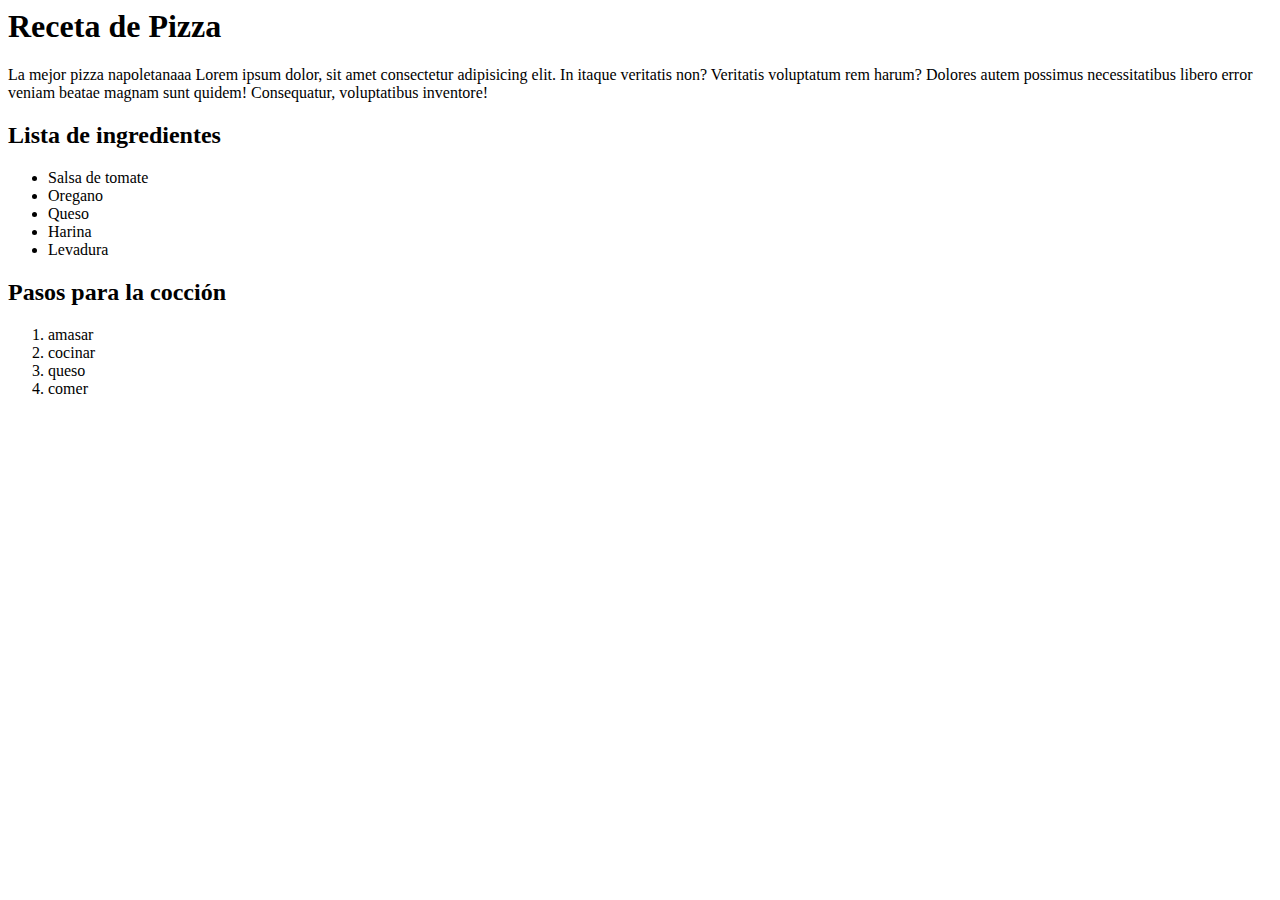
<file: Receta.html>
<body> 
    <h1> Receta de Pizza</h1>
    <p>La mejor pizza napoletanaaa Lorem ipsum dolor, sit amet consectetur adipisicing elit. In itaque veritatis non? Veritatis voluptatum rem harum? Dolores autem possimus necessitatibus libero error veniam beatae magnam sunt quidem! Consequatur, voluptatibus inventore!</p>
    <h2>Lista de ingredientes</h2>
    <ul>
        <li> Salsa de tomate  </li>
        <li>Oregano</li>
        <li>Queso</li>
        <li>Harina</li>
        <li>Levadura</li>
    </ul>
    <h2>Pasos para la cocción</h2>
    <ol>
        <li>amasar</li>
        <li>cocinar</li>
        <li>queso</li>
        <li>comer</li>
    </ol>
</file>
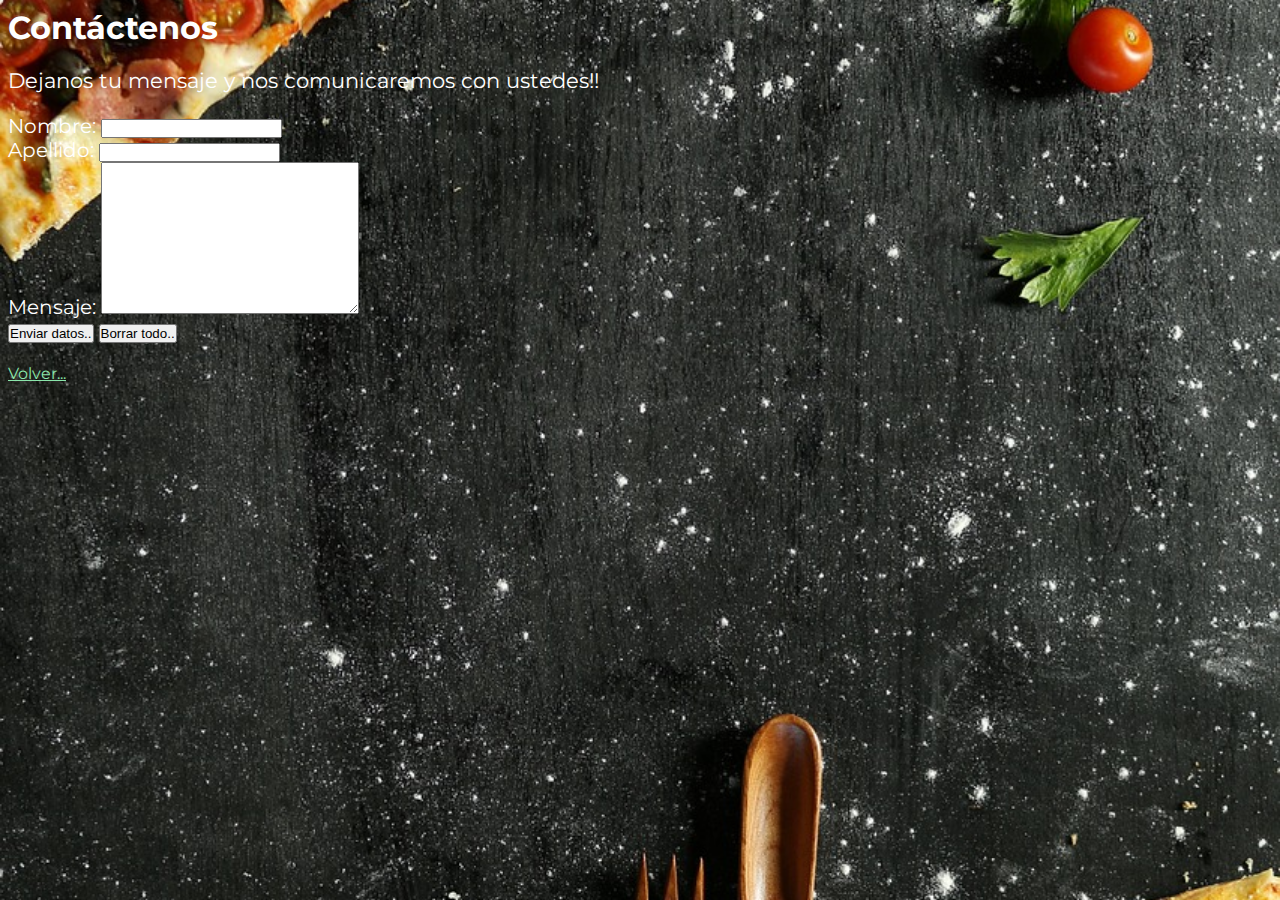
<file: pages/Contacto.html>
<html>
    <head>
        <link rel="shortcut icon" href="../img/favicon.ico" type="image/x-icon">
        <link rel="stylesheet" href="../Css/style.css">
    </head>
<body> 
    <h1> Contáctenos</h1>
    <p>Dejanos tu mensaje y nos comunicaremos con ustedes!!</p>
   
    <form action="">
        <label for="inputNombre">Nombre:</label>
        <input type="text" id="inputNombre">
        <br>
        <label for="inputApellido">Apellido:</label>
        <input type="text" id="inputApellido">
        <br>
        <label for="textAreaMensaje">Mensaje:</label>
        <textarea name="textAreaMensaje" id="" cols="30" rows="10"></textarea>
        <br>
        <input type="submit" value="Enviar datos..">
        <input type="reset" value="Borrar todo..">
    </form>
    <p><a href="../index.html">Volver...</a></p>
</body>
</html>
</file>
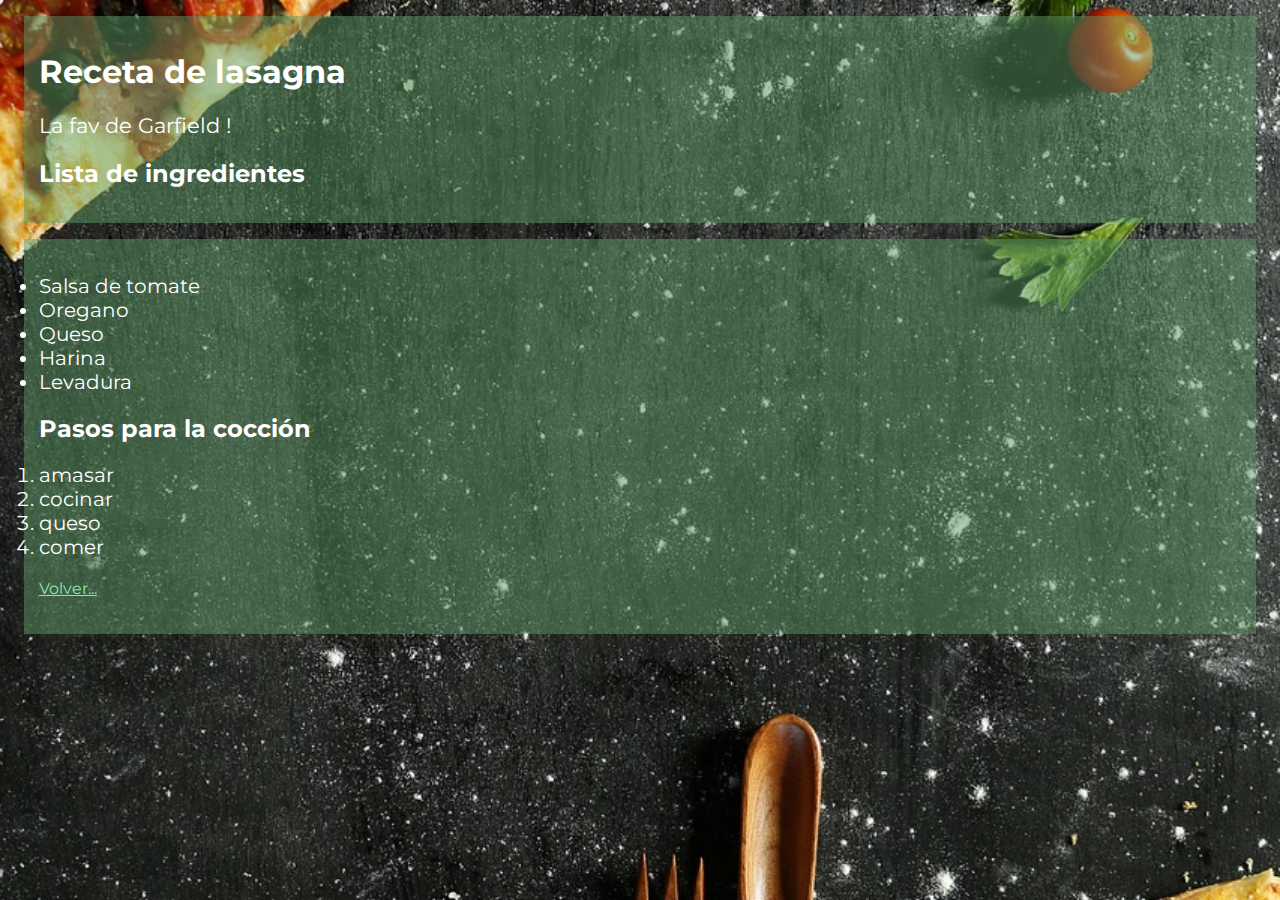
<file: pages/lasagna.html>
<html>
    <head>
       <!--saqué de acá el html de familia de texto y lo copié en css con @import para probar-->       
       <!-- DESDE @IMPORT PARA CSS DIRECTO, ES + FÁCIL--> 
       <link rel="shortcut icon" href="../img/favicon.ico" type="image/x-icon">
        <link rel="stylesheet" href="../Css/style.css">
    </head>
<body> 
    <header>
    <h1> Receta de lasagna</h1>
    <p>La fav de Garfield !</p>
    <h2>Lista de ingredientes</h2>
    
    <!--Colocar aquí una imagen-->
    </header>

    <nav>
    <ul>
        <li> Salsa de tomate  </li>
        <li>Oregano</li>
        <li>Queso</li>
        <li>Harina</li>
        <li>Levadura</li>
    </ul>
    <h2>Pasos para la cocción</h2>
    <ol>
        <li>amasar</li>
        <li>cocinar</li>
        <li>queso</li>
        <li>comer</li>
    </ol>
    <p><a href="../index.html">Volver...</a></p>
    </nav>
    
</body>
</html>
</file>
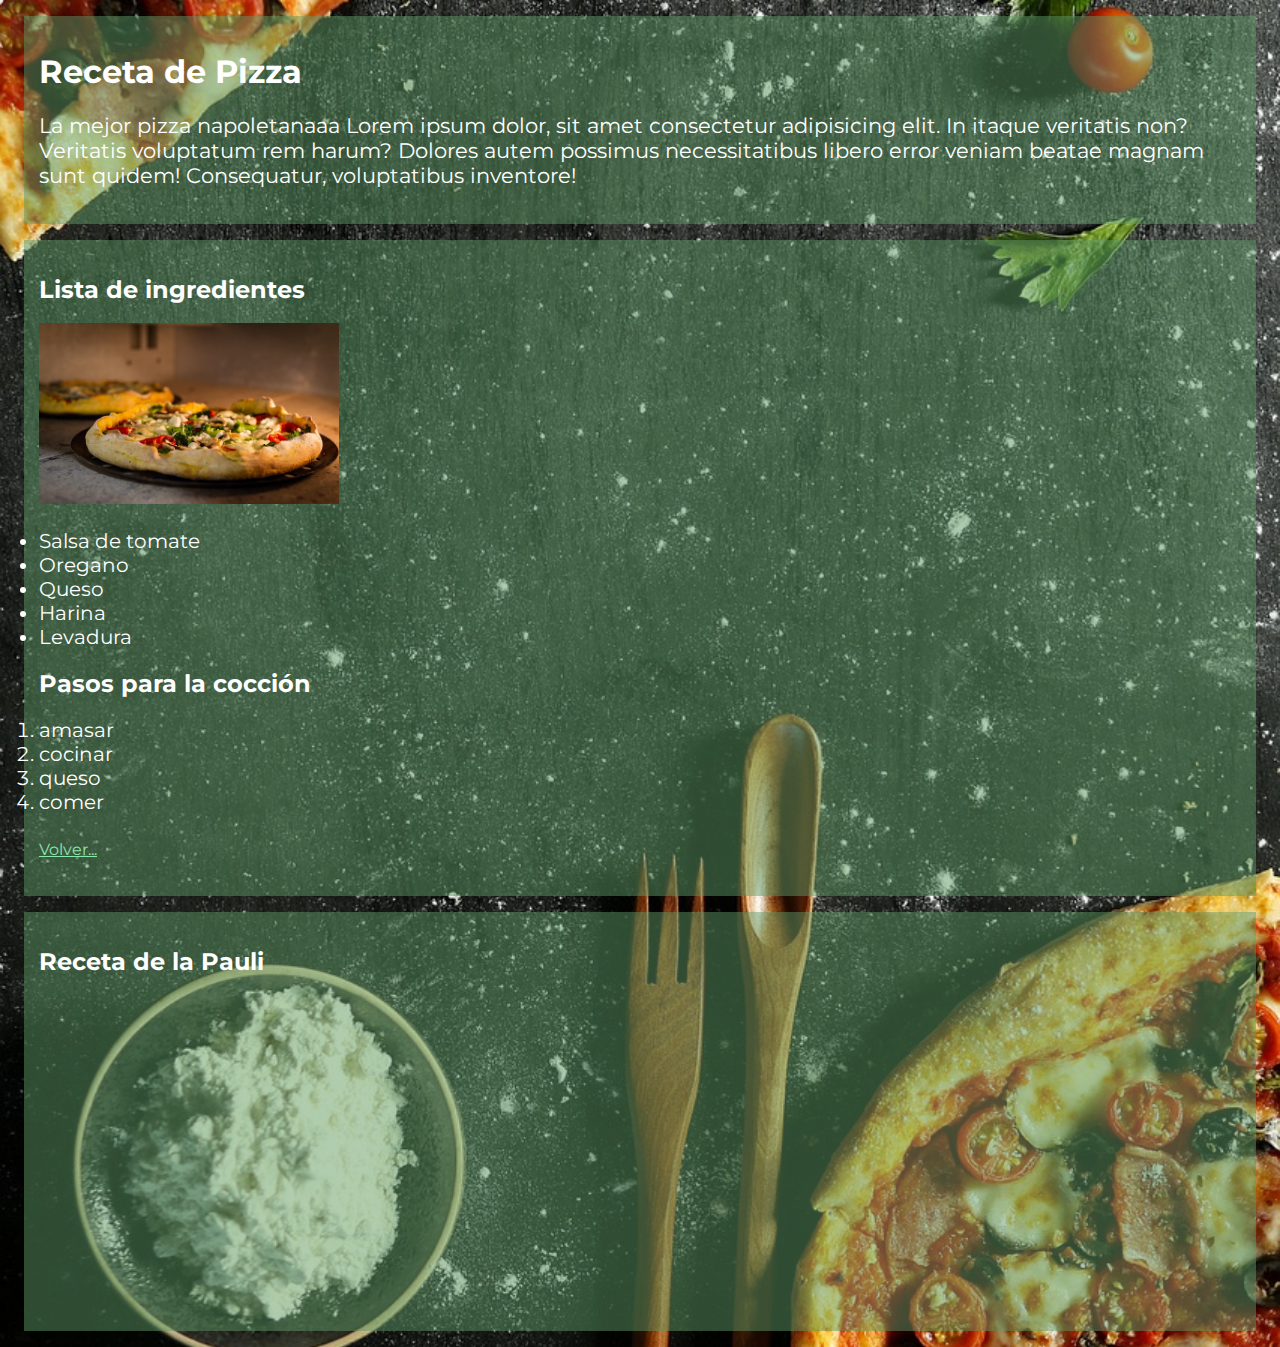
<file: pages/pizza.html>
<!DOCTYPE html>
<html lang="en">

    <head>
        <meta charset="UTF-8">
        <meta name="viewport" content="width=device-width, initial-scale=1.0">
        <title>La pizza de Don Cangrejo</title>

        <link rel="preconnect" href="https://fonts.googleapis.com">
        <link rel="preconnect" href="https://fonts.gstatic.com" crossorigin>
        <link href="https://fonts.googleapis.com/css2?family=Montserrat:ital,wght@0,400;0,700;1,400&display=swap" rel="stylesheet">

        <link rel="shortcut icon" href="../img/favicon.ico" type="image/x-icon">
        <link rel="stylesheet" href="../Css/style.css" >
    <body>
        <header>
         <h1> Receta de Pizza</h1>
            <p>La mejor pizza napoletanaaa Lorem ipsum dolor, sit amet consectetur adipisicing elit. 
            In itaque veritatis non? Veritatis voluptatum rem harum? Dolores autem possimus necessitatibus
            libero error veniam beatae magnam sunt quidem! Consequatur, voluptatibus inventore!</p>
        </header>
        
        <nav>
            <h2>Lista de ingredientes</h2>
            <img src="../img/pizza.jpg" alt="Imagen de una pizza italiana"
            width="300">
            <ul>
                <li> Salsa de tomate  </li>
                <li>Oregano</li>
                <li>Queso</li>
                <li>Harina</li>
                <li>Levadura</li>
            </ul>

            <h2>Pasos para la cocción</h2>
            <ol>
                <li>amasar</li>
                <li>cocinar</li>
                <li>queso</li>
                <li>comer</li>
            </ol>
            <p><a href="../index.html">Volver...</a></p> 
        </nav>
        <footer>
        <h2>Receta de la Pauli</h2>
        <iframe width="560" height="315" src="https://www.youtube.com/embed/G3LmiPpjMgY" 
        title="YouTube video player" frameborder="0" 
        allow="accelerometer; autoplay; clipboard-write; encrypted-media; gyroscope; picture-in-picture; web-share" allowfullscreen></iframe>

        
        </footer>
    </body>
</html>
</file>
<file: Css/style.css>
@import url('https://fonts.googleapis.com/css2?family=Montserrat:ital,wght@0,400;0,700;1,400&display=swap');
 
   *{box-sizing:border-box;
   margin: o;
   padding: 0;
      }
body{
   color:white;
   font-family: Montserrat,Arial, Helvetica, sans-serif;
   font-size: 20px;

   /* background: #ccc;
  background-image: url("../img/pizza.jpg");
  background-repeat: no-repeat;
  background-position: center;
  background-size: cover;
  background-attachment: fixed;*/

   background: url("../img/fondo.jpg") no-repeat fixed center;
   background-size: cover;
}

header, footer, nav, div {
background-color: rgba(94, 155, 102, 0.486);   
padding: 15px;
margin: 16px;
}

h1{
  font-size: 2rem; 
  /* 32px UNO POR UNO, mejor ir al body */
}

h2{ 
   font-size: 1.5rem;
   /* 24px */
}

p{
   font-size: 1.3rem;
   /* 16px */
}

a{
   font-size: 1rem;
   color:rgb(139, 231, 171)
}
/*Para seleccionar cosas específicas usamos ID 
 #EnlaceDeContacto 
 {
 color: rgb(235, 229, 229); 
 }

 #EnlaceLasagna 
 {
   color: rgb(235, 229, 229); 
   }

 #EnlacePizza
 {
   color: rgb(235, 229, 229); 
   }
  
   #morerecetas
   {
     color: rgb(235, 229, 229); 
     } */
</file>
